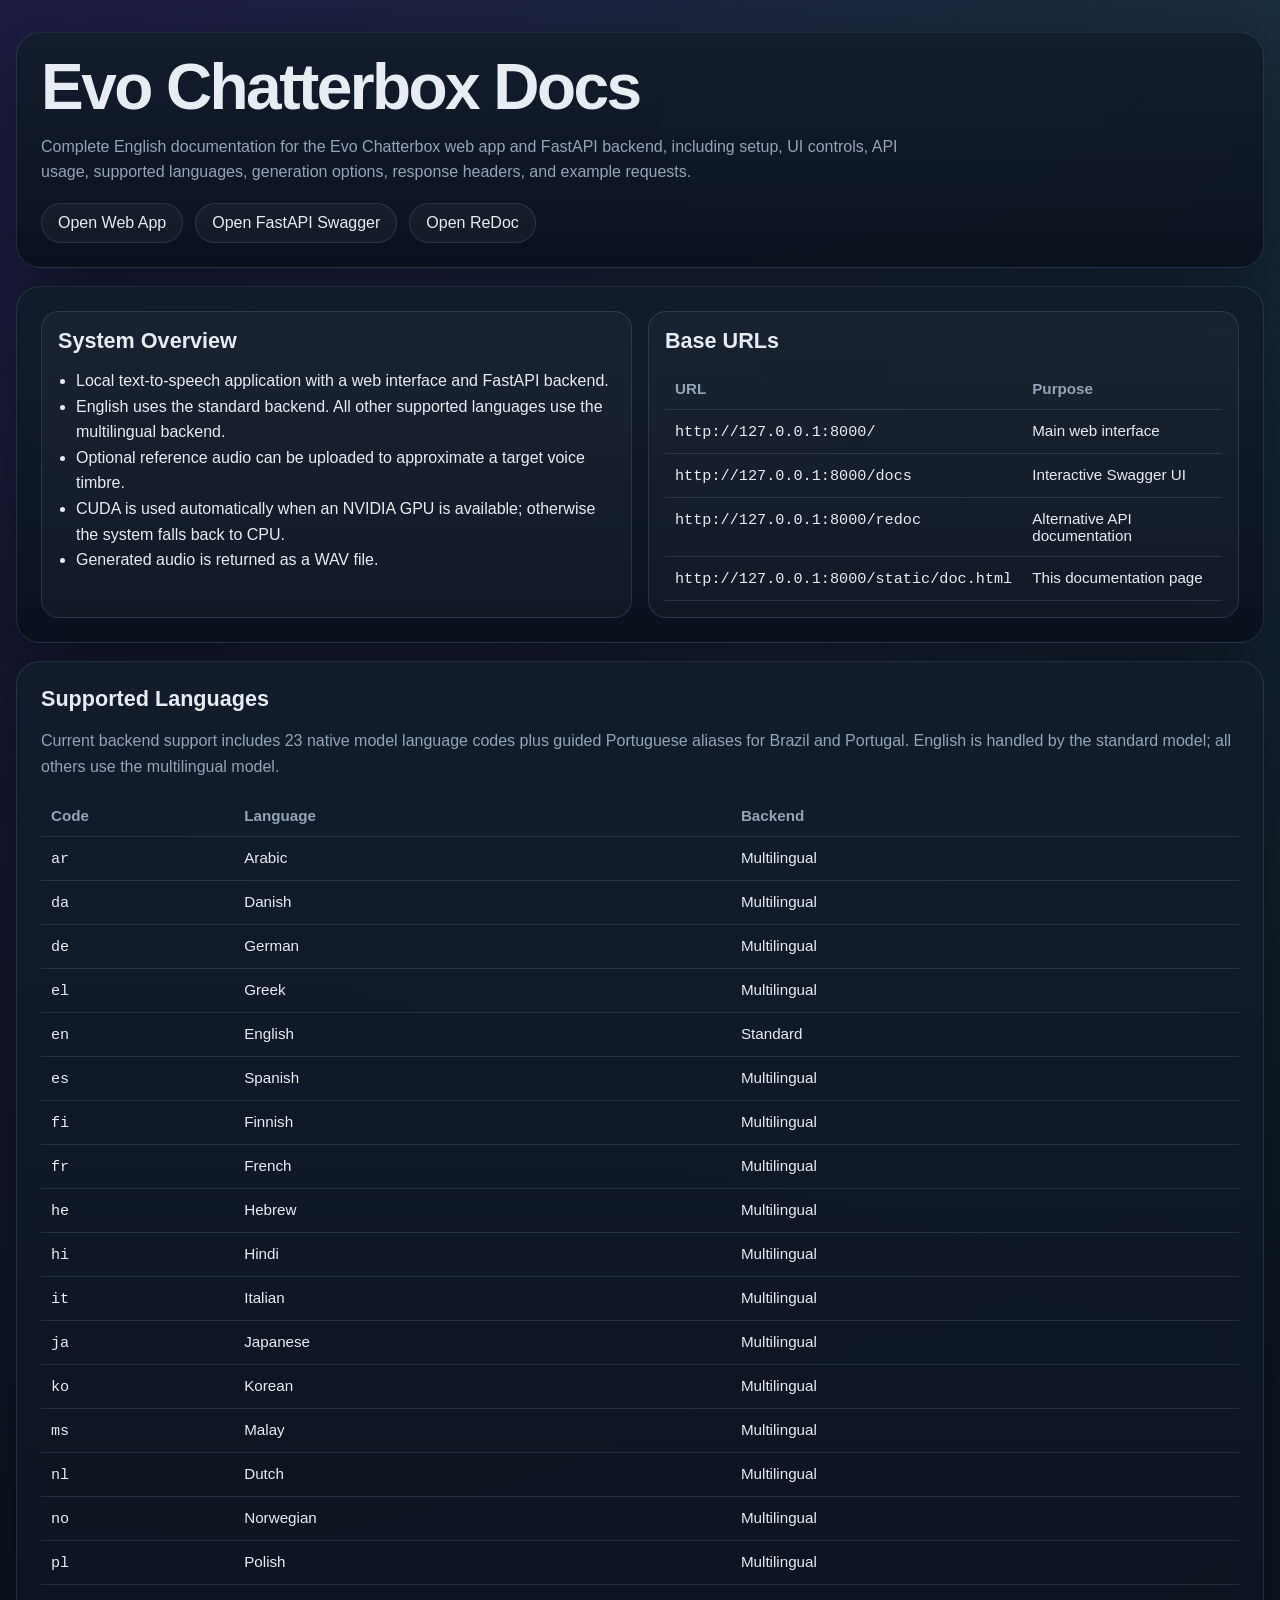
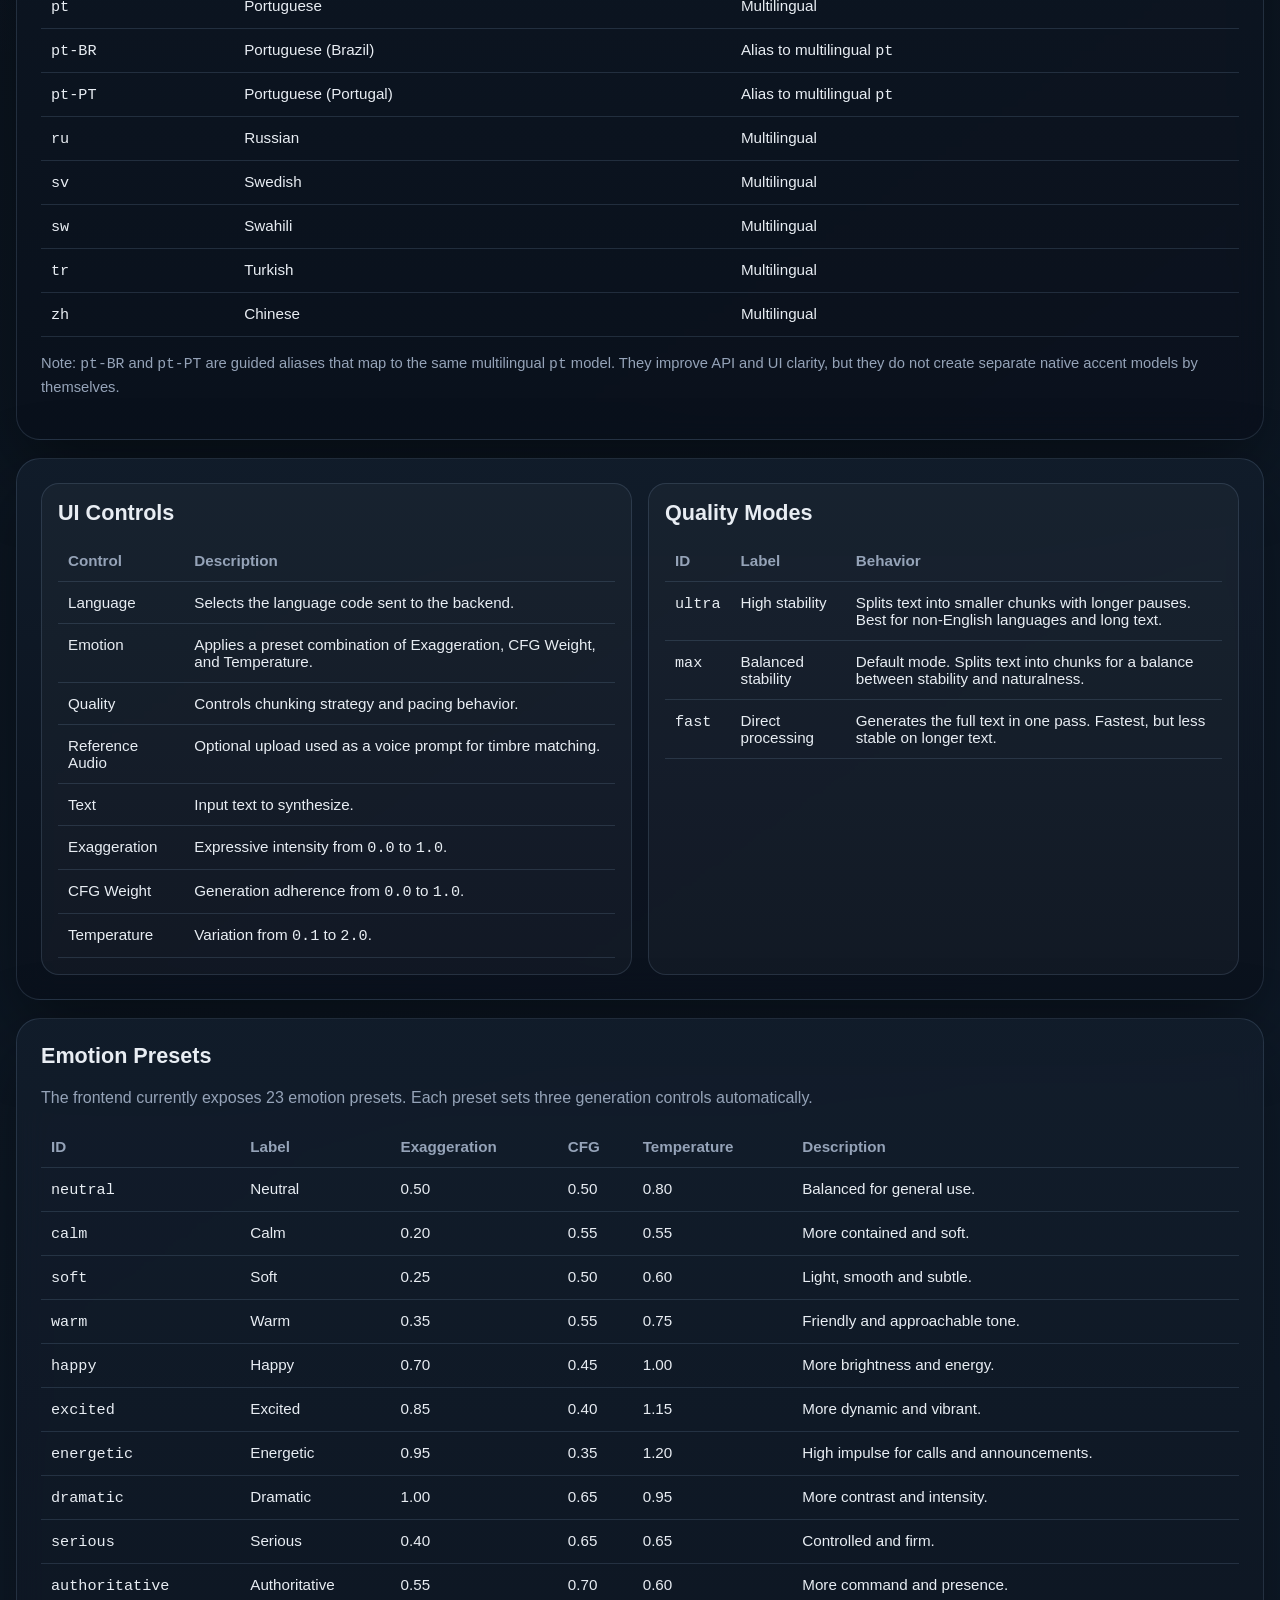
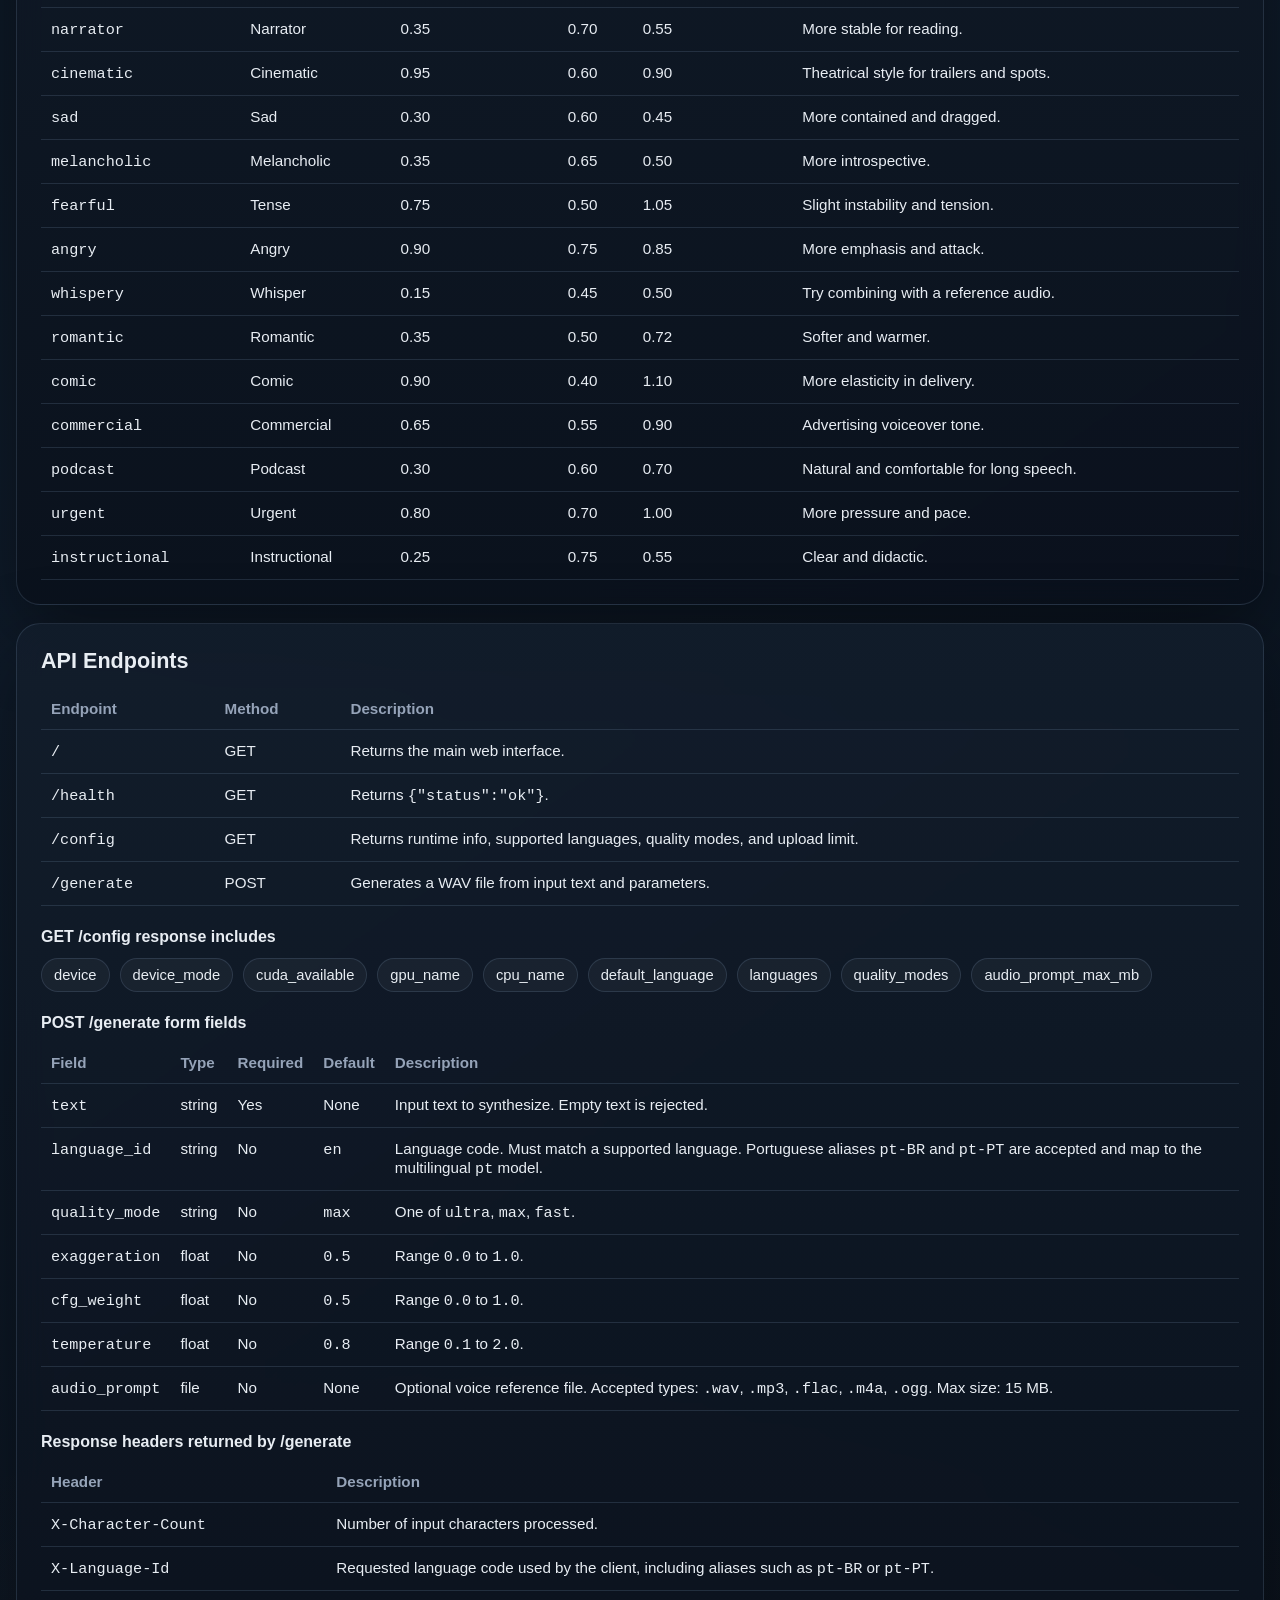
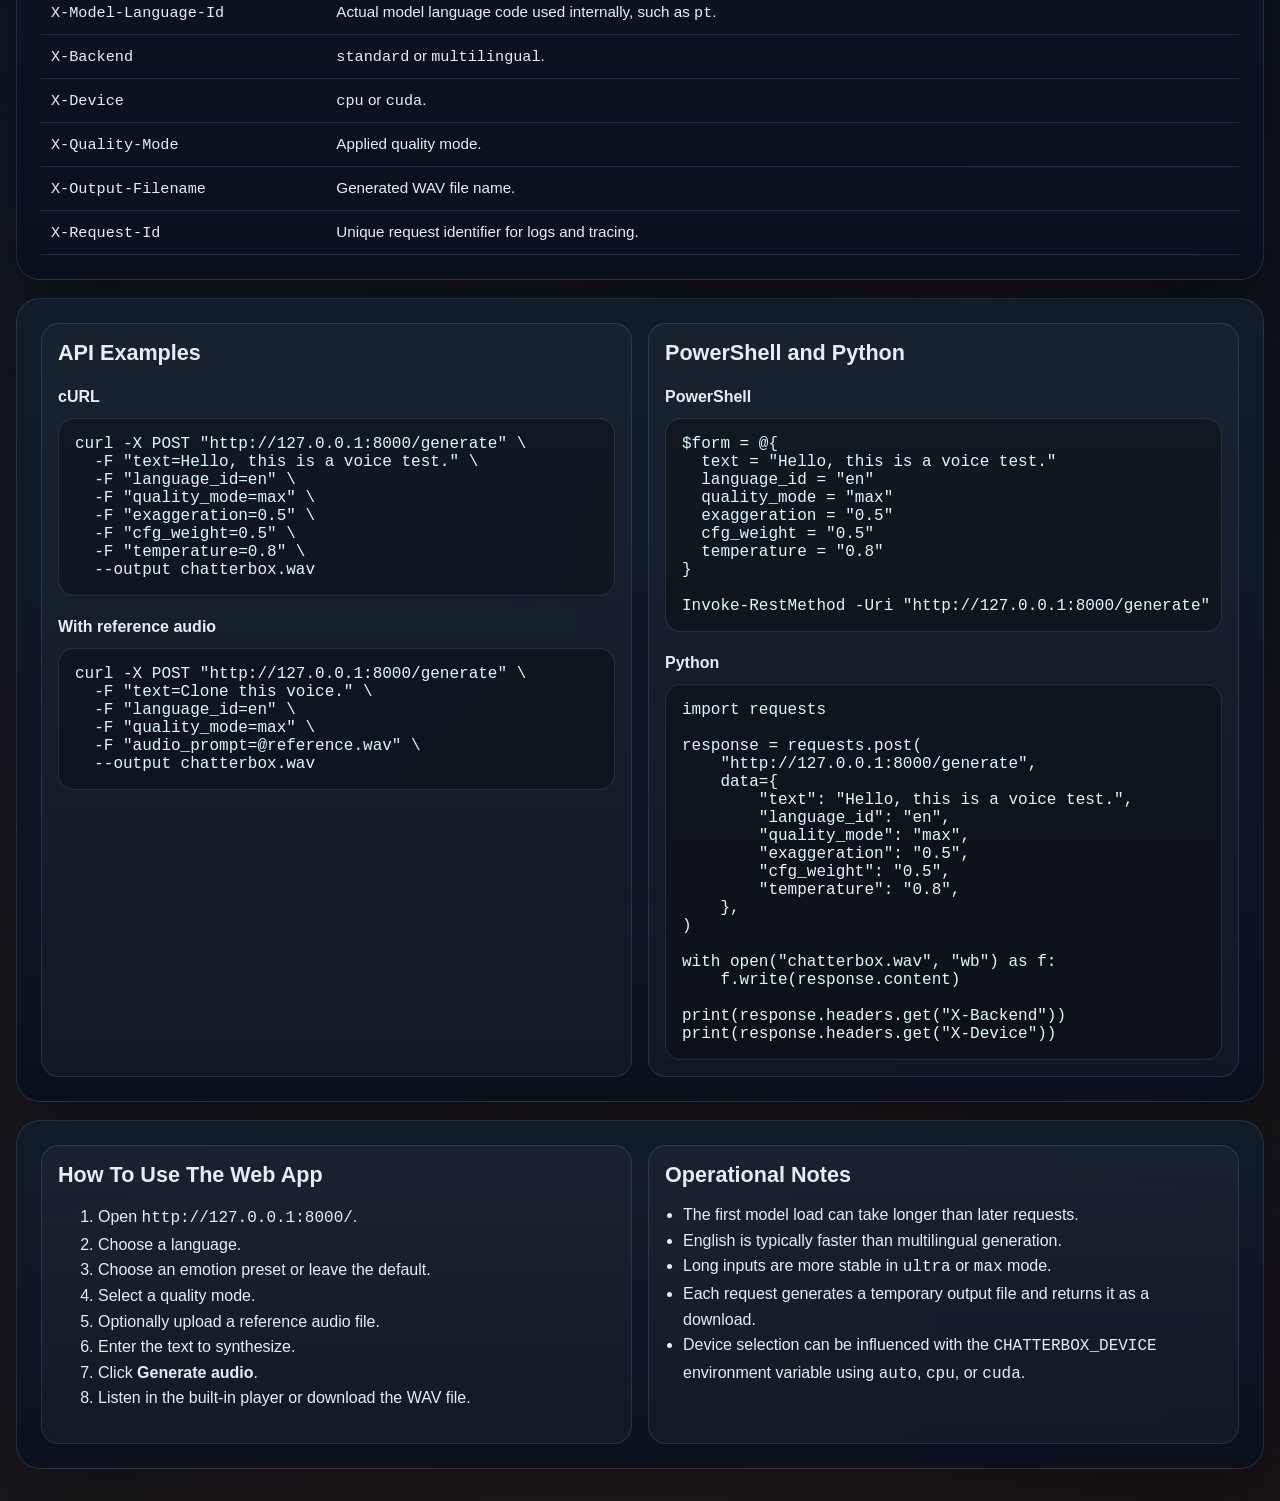
<file: static/doc.html>
<!doctype html>
<html lang="en">
<head>
  <meta charset="utf-8">
  <meta name="viewport" content="width=device-width, initial-scale=1">
  <title>Evo Chatterbox Documentation</title>
  <style>
    :root {
      --bg: #081018;
      --bg-2: #0f1b2a;
      --panel: rgba(12, 20, 31, 0.9);
      --panel-strong: rgba(18, 29, 43, 0.96);
      --ink: #e8edf3;
      --muted: #95a3b8;
      --accent: #59c3c3;
      --accent-2: #7c4dff;
      --accent-3: #ff8a5b;
      --border: rgba(137, 167, 198, 0.18);
      --shadow: 0 28px 80px rgba(0, 0, 0, 0.42);
    }

    * { box-sizing: border-box; }

    body {
      margin: 0;
      min-height: 100vh;
      font-family: "Segoe UI", Tahoma, Geneva, Verdana, sans-serif;
      color: var(--ink);
      background:
        radial-gradient(circle at top left, rgba(124, 77, 255, 0.18), transparent 26%),
        radial-gradient(circle at top right, rgba(89, 195, 195, 0.14), transparent 22%),
        radial-gradient(circle at bottom center, rgba(255, 138, 91, 0.12), transparent 28%),
        linear-gradient(145deg, var(--bg), var(--bg-2) 54%, #050a11);
    }

    .shell {
      width: max(90%, calc(100% - 32px));
      max-width: 1440px;
      margin: 32px auto;
      display: grid;
      gap: 18px;
    }

    .panel {
      background: linear-gradient(180deg, rgba(18, 29, 43, 0.92), rgba(10, 17, 28, 0.92));
      border: 1px solid var(--border);
      border-radius: 24px;
      padding: 24px;
      box-shadow: var(--shadow);
      backdrop-filter: blur(14px);
    }

    h1 {
      margin: 0 0 10px;
      font-size: clamp(2.2rem, 5vw, 4.4rem);
      line-height: 0.95;
      letter-spacing: -0.04em;
    }

    h2 {
      margin: 0 0 14px;
      font-size: 1.35rem;
    }

    h3 {
      margin: 22px 0 10px;
      font-size: 1rem;
    }

    p, li { color: var(--ink); line-height: 1.6; }
    .muted { color: var(--muted); }
    .lead { color: var(--muted); max-width: 900px; }

    .top-links, .quick-links {
      display: flex;
      flex-wrap: wrap;
      gap: 12px;
      margin-top: 18px;
    }

    a.link-btn {
      display: inline-flex;
      align-items: center;
      border: 1px solid var(--border);
      border-radius: 999px;
      padding: 10px 16px;
      color: var(--ink);
      text-decoration: none;
      background: rgba(255, 255, 255, 0.04);
      transition: transform 160ms ease, opacity 160ms ease, box-shadow 160ms ease;
    }

    a.link-btn:hover { transform: translateY(-1px); }

    .grid {
      display: grid;
      gap: 16px;
    }

    .two-col {
      grid-template-columns: repeat(auto-fit, minmax(320px, 1fr));
    }

    .card {
      background: rgba(255, 255, 255, 0.03);
      border: 1px solid var(--border);
      border-radius: 18px;
      padding: 16px;
    }

    table {
      width: 100%;
      border-collapse: collapse;
      margin-top: 10px;
      font-size: 0.95rem;
    }

    th, td {
      text-align: left;
      padding: 12px 10px;
      border-bottom: 1px solid var(--border);
      vertical-align: top;
    }

    th { color: var(--muted); font-weight: 600; }

    code, pre {
      font-family: Consolas, "Courier New", monospace;
    }

    pre {
      margin: 12px 0 0;
      padding: 16px;
      border-radius: 16px;
      overflow-x: auto;
      background: rgba(0, 0, 0, 0.28);
      border: 1px solid var(--border);
      color: #dff7ff;
    }

    ul {
      margin: 10px 0 0;
      padding-left: 18px;
    }

    .tag-list {
      display: flex;
      flex-wrap: wrap;
      gap: 10px;
      margin-top: 12px;
    }

    .tag {
      border: 1px solid var(--border);
      background: rgba(255, 255, 255, 0.04);
      color: var(--ink);
      border-radius: 999px;
      padding: 8px 12px;
      font-size: 0.92rem;
    }

    .footer-note {
      color: var(--muted);
      font-size: 0.92rem;
    }

    @media (max-width: 640px) {
      .panel { padding: 18px; border-radius: 20px; }
      th, td { font-size: 0.9rem; }
    }
  </style>
</head>
<body>
  <main class="shell">
    <section class="panel">
      <h1>Evo Chatterbox Docs</h1>
      <p class="lead">Complete English documentation for the Evo Chatterbox web app and FastAPI backend, including setup, UI controls, API usage, supported languages, generation options, response headers, and example requests.</p>
      <div class="top-links">
        <a class="link-btn" href="/" target="_blank" rel="noreferrer">Open Web App</a>
        <a class="link-btn" href="/docs" target="_blank" rel="noreferrer">Open FastAPI Swagger</a>
        <a class="link-btn" href="/redoc" target="_blank" rel="noreferrer">Open ReDoc</a>
      </div>
    </section>

    <section class="panel grid two-col">
      <div class="card">
        <h2>System Overview</h2>
        <ul>
          <li>Local text-to-speech application with a web interface and FastAPI backend.</li>
          <li>English uses the standard backend. All other supported languages use the multilingual backend.</li>
          <li>Optional reference audio can be uploaded to approximate a target voice timbre.</li>
          <li>CUDA is used automatically when an NVIDIA GPU is available; otherwise the system falls back to CPU.</li>
          <li>Generated audio is returned as a WAV file.</li>
        </ul>
      </div>
      <div class="card">
        <h2>Base URLs</h2>
        <table>
          <tr><th>URL</th><th>Purpose</th></tr>
          <tr><td><code>http://127.0.0.1:8000/</code></td><td>Main web interface</td></tr>
          <tr><td><code>http://127.0.0.1:8000/docs</code></td><td>Interactive Swagger UI</td></tr>
          <tr><td><code>http://127.0.0.1:8000/redoc</code></td><td>Alternative API documentation</td></tr>
          <tr><td><code>http://127.0.0.1:8000/static/doc.html</code></td><td>This documentation page</td></tr>
        </table>
      </div>
    </section>

    <section class="panel">
      <h2>Supported Languages</h2>
      <p class="muted">Current backend support includes 23 native model language codes plus guided Portuguese aliases for Brazil and Portugal. English is handled by the standard model; all others use the multilingual model.</p>
      <table>
        <tr><th>Code</th><th>Language</th><th>Backend</th></tr>
        <tr><td><code>ar</code></td><td>Arabic</td><td>Multilingual</td></tr>
        <tr><td><code>da</code></td><td>Danish</td><td>Multilingual</td></tr>
        <tr><td><code>de</code></td><td>German</td><td>Multilingual</td></tr>
        <tr><td><code>el</code></td><td>Greek</td><td>Multilingual</td></tr>
        <tr><td><code>en</code></td><td>English</td><td>Standard</td></tr>
        <tr><td><code>es</code></td><td>Spanish</td><td>Multilingual</td></tr>
        <tr><td><code>fi</code></td><td>Finnish</td><td>Multilingual</td></tr>
        <tr><td><code>fr</code></td><td>French</td><td>Multilingual</td></tr>
        <tr><td><code>he</code></td><td>Hebrew</td><td>Multilingual</td></tr>
        <tr><td><code>hi</code></td><td>Hindi</td><td>Multilingual</td></tr>
        <tr><td><code>it</code></td><td>Italian</td><td>Multilingual</td></tr>
        <tr><td><code>ja</code></td><td>Japanese</td><td>Multilingual</td></tr>
        <tr><td><code>ko</code></td><td>Korean</td><td>Multilingual</td></tr>
        <tr><td><code>ms</code></td><td>Malay</td><td>Multilingual</td></tr>
        <tr><td><code>nl</code></td><td>Dutch</td><td>Multilingual</td></tr>
        <tr><td><code>no</code></td><td>Norwegian</td><td>Multilingual</td></tr>
        <tr><td><code>pl</code></td><td>Polish</td><td>Multilingual</td></tr>
        <tr><td><code>pt</code></td><td>Portuguese</td><td>Multilingual</td></tr>
        <tr><td><code>pt-BR</code></td><td>Portuguese (Brazil)</td><td>Alias to multilingual <code>pt</code></td></tr>
        <tr><td><code>pt-PT</code></td><td>Portuguese (Portugal)</td><td>Alias to multilingual <code>pt</code></td></tr>
        <tr><td><code>ru</code></td><td>Russian</td><td>Multilingual</td></tr>
        <tr><td><code>sv</code></td><td>Swedish</td><td>Multilingual</td></tr>
        <tr><td><code>sw</code></td><td>Swahili</td><td>Multilingual</td></tr>
        <tr><td><code>tr</code></td><td>Turkish</td><td>Multilingual</td></tr>
        <tr><td><code>zh</code></td><td>Chinese</td><td>Multilingual</td></tr>
      </table>
      <p class="footer-note">Note: <code>pt-BR</code> and <code>pt-PT</code> are guided aliases that map to the same multilingual <code>pt</code> model. They improve API and UI clarity, but they do not create separate native accent models by themselves.</p>
    </section>

    <section class="panel grid two-col">
      <div class="card">
        <h2>UI Controls</h2>
        <table>
          <tr><th>Control</th><th>Description</th></tr>
          <tr><td>Language</td><td>Selects the language code sent to the backend.</td></tr>
          <tr><td>Emotion</td><td>Applies a preset combination of Exaggeration, CFG Weight, and Temperature.</td></tr>
          <tr><td>Quality</td><td>Controls chunking strategy and pacing behavior.</td></tr>
          <tr><td>Reference Audio</td><td>Optional upload used as a voice prompt for timbre matching.</td></tr>
          <tr><td>Text</td><td>Input text to synthesize.</td></tr>
          <tr><td>Exaggeration</td><td>Expressive intensity from <code>0.0</code> to <code>1.0</code>.</td></tr>
          <tr><td>CFG Weight</td><td>Generation adherence from <code>0.0</code> to <code>1.0</code>.</td></tr>
          <tr><td>Temperature</td><td>Variation from <code>0.1</code> to <code>2.0</code>.</td></tr>
        </table>
      </div>
      <div class="card">
        <h2>Quality Modes</h2>
        <table>
          <tr><th>ID</th><th>Label</th><th>Behavior</th></tr>
          <tr><td><code>ultra</code></td><td>High stability</td><td>Splits text into smaller chunks with longer pauses. Best for non-English languages and long text.</td></tr>
          <tr><td><code>max</code></td><td>Balanced stability</td><td>Default mode. Splits text into chunks for a balance between stability and naturalness.</td></tr>
          <tr><td><code>fast</code></td><td>Direct processing</td><td>Generates the full text in one pass. Fastest, but less stable on longer text.</td></tr>
        </table>
      </div>
    </section>

    <section class="panel">
      <h2>Emotion Presets</h2>
      <p class="muted">The frontend currently exposes 23 emotion presets. Each preset sets three generation controls automatically.</p>
      <table>
        <tr><th>ID</th><th>Label</th><th>Exaggeration</th><th>CFG</th><th>Temperature</th><th>Description</th></tr>
        <tr><td><code>neutral</code></td><td>Neutral</td><td>0.50</td><td>0.50</td><td>0.80</td><td>Balanced for general use.</td></tr>
        <tr><td><code>calm</code></td><td>Calm</td><td>0.20</td><td>0.55</td><td>0.55</td><td>More contained and soft.</td></tr>
        <tr><td><code>soft</code></td><td>Soft</td><td>0.25</td><td>0.50</td><td>0.60</td><td>Light, smooth and subtle.</td></tr>
        <tr><td><code>warm</code></td><td>Warm</td><td>0.35</td><td>0.55</td><td>0.75</td><td>Friendly and approachable tone.</td></tr>
        <tr><td><code>happy</code></td><td>Happy</td><td>0.70</td><td>0.45</td><td>1.00</td><td>More brightness and energy.</td></tr>
        <tr><td><code>excited</code></td><td>Excited</td><td>0.85</td><td>0.40</td><td>1.15</td><td>More dynamic and vibrant.</td></tr>
        <tr><td><code>energetic</code></td><td>Energetic</td><td>0.95</td><td>0.35</td><td>1.20</td><td>High impulse for calls and announcements.</td></tr>
        <tr><td><code>dramatic</code></td><td>Dramatic</td><td>1.00</td><td>0.65</td><td>0.95</td><td>More contrast and intensity.</td></tr>
        <tr><td><code>serious</code></td><td>Serious</td><td>0.40</td><td>0.65</td><td>0.65</td><td>Controlled and firm.</td></tr>
        <tr><td><code>authoritative</code></td><td>Authoritative</td><td>0.55</td><td>0.70</td><td>0.60</td><td>More command and presence.</td></tr>
        <tr><td><code>narrator</code></td><td>Narrator</td><td>0.35</td><td>0.70</td><td>0.55</td><td>More stable for reading.</td></tr>
        <tr><td><code>cinematic</code></td><td>Cinematic</td><td>0.95</td><td>0.60</td><td>0.90</td><td>Theatrical style for trailers and spots.</td></tr>
        <tr><td><code>sad</code></td><td>Sad</td><td>0.30</td><td>0.60</td><td>0.45</td><td>More contained and dragged.</td></tr>
        <tr><td><code>melancholic</code></td><td>Melancholic</td><td>0.35</td><td>0.65</td><td>0.50</td><td>More introspective.</td></tr>
        <tr><td><code>fearful</code></td><td>Tense</td><td>0.75</td><td>0.50</td><td>1.05</td><td>Slight instability and tension.</td></tr>
        <tr><td><code>angry</code></td><td>Angry</td><td>0.90</td><td>0.75</td><td>0.85</td><td>More emphasis and attack.</td></tr>
        <tr><td><code>whispery</code></td><td>Whisper</td><td>0.15</td><td>0.45</td><td>0.50</td><td>Try combining with a reference audio.</td></tr>
        <tr><td><code>romantic</code></td><td>Romantic</td><td>0.35</td><td>0.50</td><td>0.72</td><td>Softer and warmer.</td></tr>
        <tr><td><code>comic</code></td><td>Comic</td><td>0.90</td><td>0.40</td><td>1.10</td><td>More elasticity in delivery.</td></tr>
        <tr><td><code>commercial</code></td><td>Commercial</td><td>0.65</td><td>0.55</td><td>0.90</td><td>Advertising voiceover tone.</td></tr>
        <tr><td><code>podcast</code></td><td>Podcast</td><td>0.30</td><td>0.60</td><td>0.70</td><td>Natural and comfortable for long speech.</td></tr>
        <tr><td><code>urgent</code></td><td>Urgent</td><td>0.80</td><td>0.70</td><td>1.00</td><td>More pressure and pace.</td></tr>
        <tr><td><code>instructional</code></td><td>Instructional</td><td>0.25</td><td>0.75</td><td>0.55</td><td>Clear and didactic.</td></tr>
      </table>
    </section>

    <section class="panel">
      <h2>API Endpoints</h2>
      <table>
        <tr><th>Endpoint</th><th>Method</th><th>Description</th></tr>
        <tr><td><code>/</code></td><td>GET</td><td>Returns the main web interface.</td></tr>
        <tr><td><code>/health</code></td><td>GET</td><td>Returns <code>{"status":"ok"}</code>.</td></tr>
        <tr><td><code>/config</code></td><td>GET</td><td>Returns runtime info, supported languages, quality modes, and upload limit.</td></tr>
        <tr><td><code>/generate</code></td><td>POST</td><td>Generates a WAV file from input text and parameters.</td></tr>
      </table>

      <h3>GET /config response includes</h3>
      <div class="tag-list">
        <span class="tag">device</span>
        <span class="tag">device_mode</span>
        <span class="tag">cuda_available</span>
        <span class="tag">gpu_name</span>
        <span class="tag">cpu_name</span>
        <span class="tag">default_language</span>
        <span class="tag">languages</span>
        <span class="tag">quality_modes</span>
        <span class="tag">audio_prompt_max_mb</span>
      </div>

      <h3>POST /generate form fields</h3>
      <table>
        <tr><th>Field</th><th>Type</th><th>Required</th><th>Default</th><th>Description</th></tr>
        <tr><td><code>text</code></td><td>string</td><td>Yes</td><td>None</td><td>Input text to synthesize. Empty text is rejected.</td></tr>
        <tr><td><code>language_id</code></td><td>string</td><td>No</td><td><code>en</code></td><td>Language code. Must match a supported language. Portuguese aliases <code>pt-BR</code> and <code>pt-PT</code> are accepted and map to the multilingual <code>pt</code> model.</td></tr>
        <tr><td><code>quality_mode</code></td><td>string</td><td>No</td><td><code>max</code></td><td>One of <code>ultra</code>, <code>max</code>, <code>fast</code>.</td></tr>
        <tr><td><code>exaggeration</code></td><td>float</td><td>No</td><td><code>0.5</code></td><td>Range <code>0.0</code> to <code>1.0</code>.</td></tr>
        <tr><td><code>cfg_weight</code></td><td>float</td><td>No</td><td><code>0.5</code></td><td>Range <code>0.0</code> to <code>1.0</code>.</td></tr>
        <tr><td><code>temperature</code></td><td>float</td><td>No</td><td><code>0.8</code></td><td>Range <code>0.1</code> to <code>2.0</code>.</td></tr>
        <tr><td><code>audio_prompt</code></td><td>file</td><td>No</td><td>None</td><td>Optional voice reference file. Accepted types: <code>.wav</code>, <code>.mp3</code>, <code>.flac</code>, <code>.m4a</code>, <code>.ogg</code>. Max size: 15 MB.</td></tr>
      </table>

      <h3>Response headers returned by /generate</h3>
      <table>
        <tr><th>Header</th><th>Description</th></tr>
        <tr><td><code>X-Character-Count</code></td><td>Number of input characters processed.</td></tr>
        <tr><td><code>X-Language-Id</code></td><td>Requested language code used by the client, including aliases such as <code>pt-BR</code> or <code>pt-PT</code>.</td></tr>
        <tr><td><code>X-Model-Language-Id</code></td><td>Actual model language code used internally, such as <code>pt</code>.</td></tr>
        <tr><td><code>X-Backend</code></td><td><code>standard</code> or <code>multilingual</code>.</td></tr>
        <tr><td><code>X-Device</code></td><td><code>cpu</code> or <code>cuda</code>.</td></tr>
        <tr><td><code>X-Quality-Mode</code></td><td>Applied quality mode.</td></tr>
        <tr><td><code>X-Output-Filename</code></td><td>Generated WAV file name.</td></tr>
        <tr><td><code>X-Request-Id</code></td><td>Unique request identifier for logs and tracing.</td></tr>
      </table>
    </section>

    <section class="panel grid two-col">
      <div class="card">
        <h2>API Examples</h2>
        <h3>cURL</h3>
        <pre><code>curl -X POST "http://127.0.0.1:8000/generate" \
  -F "text=Hello, this is a voice test." \
  -F "language_id=en" \
  -F "quality_mode=max" \
  -F "exaggeration=0.5" \
  -F "cfg_weight=0.5" \
  -F "temperature=0.8" \
  --output chatterbox.wav</code></pre>

        <h3>With reference audio</h3>
        <pre><code>curl -X POST "http://127.0.0.1:8000/generate" \
  -F "text=Clone this voice." \
  -F "language_id=en" \
  -F "quality_mode=max" \
  -F "audio_prompt=@reference.wav" \
  --output chatterbox.wav</code></pre>
      </div>
      <div class="card">
        <h2>PowerShell and Python</h2>
        <h3>PowerShell</h3>
        <pre><code>$form = @{
  text = "Hello, this is a voice test."
  language_id = "en"
  quality_mode = "max"
  exaggeration = "0.5"
  cfg_weight = "0.5"
  temperature = "0.8"
}

Invoke-RestMethod -Uri "http://127.0.0.1:8000/generate" -Method Post -Form $form -OutFile "chatterbox.wav"</code></pre>

        <h3>Python</h3>
        <pre><code>import requests

response = requests.post(
    "http://127.0.0.1:8000/generate",
    data={
        "text": "Hello, this is a voice test.",
        "language_id": "en",
        "quality_mode": "max",
        "exaggeration": "0.5",
        "cfg_weight": "0.5",
        "temperature": "0.8",
    },
)

with open("chatterbox.wav", "wb") as f:
    f.write(response.content)

print(response.headers.get("X-Backend"))
print(response.headers.get("X-Device"))</code></pre>
      </div>
    </section>

    <section class="panel grid two-col">
      <div class="card">
        <h2>How To Use The Web App</h2>
        <ol>
          <li>Open <code>http://127.0.0.1:8000/</code>.</li>
          <li>Choose a language.</li>
          <li>Choose an emotion preset or leave the default.</li>
          <li>Select a quality mode.</li>
          <li>Optionally upload a reference audio file.</li>
          <li>Enter the text to synthesize.</li>
          <li>Click <strong>Generate audio</strong>.</li>
          <li>Listen in the built-in player or download the WAV file.</li>
        </ol>
      </div>
      <div class="card">
        <h2>Operational Notes</h2>
        <ul>
          <li>The first model load can take longer than later requests.</li>
          <li>English is typically faster than multilingual generation.</li>
          <li>Long inputs are more stable in <code>ultra</code> or <code>max</code> mode.</li>
          <li>Each request generates a temporary output file and returns it as a download.</li>
          <li>Device selection can be influenced with the <code>CHATTERBOX_DEVICE</code> environment variable using <code>auto</code>, <code>cpu</code>, or <code>cuda</code>.</li>
        </ul>
      </div>
    </section>
  </main>
</body>
</html>
</file>
